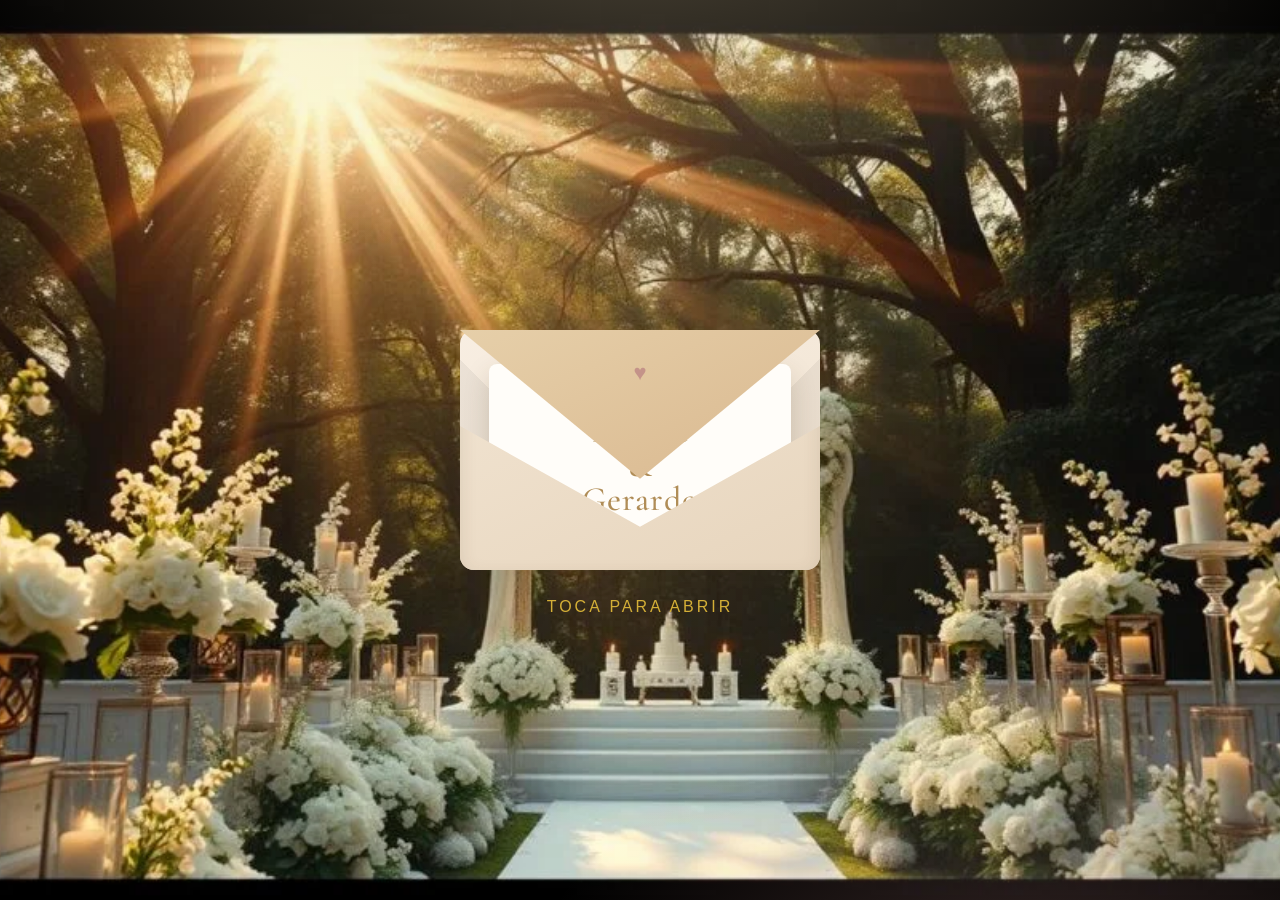
<file: index.html>
<!DOCTYPE html>
<html lang="es">

<head>
  <meta charset="UTF-8" />
  <meta name="viewport" content="width=device-width, initial-scale=1.0, viewport-fit=cover" />
  <title>Karina &amp; Gerardo · Invitación de Boda</title>

  <link
    href="https://fonts.googleapis.com/css2?family=Cormorant+Garamond:wght@400;600&family=Jost:wght@400;500&display=swap"
    rel="stylesheet">
  <link rel="preload" href="img/portad2.webp" as="image">

  <style>
    :root {
      --cream: #f7f2ea;
      --cream-deep: #efe6d8;
      --paper: #fffdf9;
      --ink: #4a453d;
      --muted: #8a7f72;
      --rose: #c08b86;
      --rose-soft: #d9b0aa;
      --gold: #b08d57;
      --gold-soft: #d8c39a;

      --serif: "Cormorant Garamond", serif;
      --sans: "Jost", sans-serif;

      --shadow-soft: 0 24px 60px -20px rgba(74, 58, 30, 0.35);
      --shadow-card: 0 40px 80px -30px rgba(74, 58, 30, 0.45);
    }

    *,
    *::before,
    *::after {
      margin: 0;
      padding: 0;
      box-sizing: border-box;
    }

    html,
    body {
      height: 100%;
    }

    html {
      background: var(--cream);
    }

    body {
      min-height: 100vh;
      min-height: 100dvh;
      overflow: hidden;
      font-family: var(--sans);
      color: var(--ink);
      position: relative;
      /* Se usan comas para combinar la imagen con los degradados.
         El error anterior era un ';' que rompía la declaración. */
      background:
        radial-gradient(1200px 600px at 50% -10%, rgba(216, 195, 154, 0.35), transparent 60%),
        radial-gradient(900px 500px at 80% 110%, rgba(192, 139, 134, 0.28), transparent 55%),
      
         url("img/portad2.webp") center/cover no-repeat,
        linear-gradient(160deg, var(--cream) 0%, var(--cream-deep) 100%);
    }

    /* Luz ambiental suave */
    .glow {
      position: fixed;
      inset: 0;
      pointer-events: none;
      z-index: 0;
    }
    .glow::before {
      content: "";
      position: absolute;
      top: 50%;
      left: 50%;
      width: 60vmax;
      height: 60vmax;
      transform: translate(-50%, -50%);
      background: radial-gradient(circle, rgba(176, 141, 87, 0.22), transparent 70%);
      animation: drift 14s ease-in-out infinite alternate;
    }

    @keyframes drift {
      from { transform: translate(-58%, -55%) scale(0.95); }
      to   { transform: translate(-42%, -45%) scale(1.1); }
    }

    /* Corazones flotantes */
    .corazones {
      position: fixed;
      inset: 0;
      overflow: hidden;
      pointer-events: none;
      z-index: 1;
    }
    .corazones span {
      position: absolute;
      bottom: -60px;
      color: rgba(192, 139, 134, 0.5);
      animation: flotar linear infinite;
    }
    .corazones span:nth-child(1) { left: 8%;  font-size: 26px; animation-duration: 13s; }
    .corazones span:nth-child(2) { left: 24%; font-size: 42px; animation-duration: 17s; animation-delay: 2s; }
    .corazones span:nth-child(3) { left: 44%; font-size: 22px; animation-duration: 12s; animation-delay: 1s; }
    .corazones span:nth-child(4) { left: 63%; font-size: 38px; animation-duration: 18s; animation-delay: 3s; }
    .corazones span:nth-child(5) { left: 80%; font-size: 24px; animation-duration: 14s; }
    .corazones span:nth-child(6) { left: 91%; font-size: 48px; animation-duration: 20s; animation-delay: 4s; }

    @keyframes flotar {
      0%   { transform: translateY(0) rotate(0deg);      opacity: 0; }
      15%  { opacity: 1; }
      100% { transform: translateY(-112vh) rotate(360deg); opacity: 0; }
    }

    /* El escenario ocupa toda la pantalla y centra su contenido.
       Al ser 'grid' con una sola celda, el sobre y la tarjeta se
       apilan en el MISMO punto central, por lo que la tarjeta
       invisible ya no empuja al sobre fuera del centro. */
    .stage {
      position: relative;
      z-index: 2;
      display: grid;
      place-items: center;
      min-height: 100vh;
      min-height: 100dvh;
      padding: 24px;
      padding: max(24px, env(safe-area-inset-top)) 24px max(24px, env(safe-area-inset-bottom));
    }
    .stage > * {
      grid-area: 1 / 1; /* mismas coordenadas: apilados y centrados */
    }

    /* ===== SOBRE INTERACTIVO ===== */
    .envelope {
      position: relative;
      justify-self: center;
      align-self: center;
      width: min(360px, 86vw);
      aspect-ratio: 3 / 2;
      cursor: pointer;
      z-index: 20;
      border: none;
      background: transparent;
      padding: 0;
      transition: transform 0.9s cubic-bezier(0.22, 1, 0.36, 1),
                  opacity 0.9s ease, visibility 0.9s;
      filter: drop-shadow(var(--shadow-soft));
      animation: floatIn 1s cubic-bezier(0.22, 1, 0.36, 1) both;
    }

    @keyframes floatIn {
      from { opacity: 0; transform: translateY(24px) scale(0.96); }
      to   { opacity: 1; transform: translateY(0) scale(1); }
    }

    .envelope__hint {
      position: absolute;
      left: 50%;
      bottom: -46px;
      transform: translateX(-50%);
      font-size: 16px;
      letter-spacing: 3px;
      text-transform: uppercase;
      color: #d4af37;
      white-space: nowrap;
      animation: pulse 2.4s ease-in-out infinite;
    }
    @keyframes pulse {
      0%, 100% { opacity: 0.4; }
      50%      { opacity: 1; }
    }

    /* Cuerpo del sobre */
    .envelope__body {
      position: absolute;
      inset: 0;
      background: linear-gradient(155deg, #f8eee2 0%, #f0e2cf 100%);
      border-radius: 14px;
      overflow: hidden;
    }
    /* Solapas laterales/inferior en V */
    .envelope__body::before {
      content: "";
      position: absolute;
      inset: 0;
      background:
        linear-gradient(45deg, rgba(0,0,0,0.05) 0 50%, transparent 50%),
        linear-gradient(-45deg, rgba(0,0,0,0.05) 0 50%, transparent 50%);
      background-size: 50.5% 100%, 50.5% 100%;
      background-position: left, right;
      background-repeat: no-repeat;
    }
    .envelope__pocket {
      position: absolute;
      inset: 0;
      border-radius: 14px;
      background: linear-gradient(155deg, #f2e5d3, #e7d5bd);
      clip-path: polygon(0 100%, 0 40%, 50% 82%, 100% 40%, 100% 100%);
      z-index: 6;
      box-shadow: inset 0 6px 18px rgba(74, 58, 30, 0.12);
    }

    /* Carta que sale */
    .letter {
      position: absolute;
      left: 8%;
      right: 8%;
      top: 14%;
      bottom: 10%;
      background: var(--paper);
      border-radius: 8px;
      box-shadow: 0 10px 26px rgba(74, 58, 30, 0.18);
      display: flex;
      flex-direction: column;
      justify-content: center;
      align-items: center;
      gap: 6px;
      z-index: 5;
      transform: translateY(0);
      transition: transform 1s cubic-bezier(0.22, 1, 0.36, 1) 0.15s;
    }
    .letter .heart { font-size: 30px; color: var(--rose); }
    .letter h2 {
      font-family: var(--serif);
      font-weight: 500;
      font-size: clamp(24px, 6vw, 34px);
      line-height: 1;
      color: var(--gold);
      text-align: center;
      letter-spacing: 1px;
    }
    .letter small {
      font-size: 11px;
      letter-spacing: 4px;
      text-transform: uppercase;
      color: var(--muted);
    }

    /* Solapa superior */
    .envelope__flap {
      position: absolute;
      top: 0;
      left: 0;
      right: 0;
      height: 62%;
      background: linear-gradient(155deg, #e6cfa9, #d9b88f);
      clip-path: polygon(0 0, 100% 0, 50% 100%);
      transform-origin: top;
      transform: rotateX(0deg);
      transition: transform 0.7s ease;
      z-index: 8;
      backface-visibility: hidden;
    }
    .envelope__flap::after {
      content: "♥";
      position: absolute;
      left: 50%;
      top: 20%;
      transform: translateX(-50%);
      color: var(--rose);
      font-size: 22px;
      opacity: 0.85;
    }

    /* Estados al abrir */
    .envelope.open .envelope__flap { transform: rotateX(180deg); z-index: 1; }
    .envelope.open .letter { transform: translateY(-72%); }
    .envelope.gone { opacity: 0; visibility: hidden; transform: scale(1.15); }

    /* ===== TARJETA / INVITACIÓN ===== */
    .card {
      position: relative;
      justify-self: center;
      align-self: center;
      z-index: 2;
      max-width: 480px;
      width: min(480px, 90vw);
      text-align: center;
      background: rgba(255, 253, 249, 0.9);
      backdrop-filter: blur(6px);
      padding: clamp(38px, 7vw, 60px) clamp(26px, 6vw, 50px);
      border-radius: 26px;
      box-shadow: var(--shadow-card);
      border: 1px solid rgba(176, 141, 87, 0.25);
      opacity: 0;
      transform: translateY(30px);
      pointer-events: none;
      visibility: hidden;
    }
    .card.show {
      visibility: visible;
      animation: reveal 1.1s cubic-bezier(0.22, 1, 0.36, 1) forwards;
      pointer-events: auto;
    }
    @keyframes reveal {
      to { opacity: 1; transform: translateY(0); }
    }

    /* Marco decorativo interior */
    .card::before {
      content: "";
      position: absolute;
      inset: 14px;
      border: 1px solid rgba(176, 141, 87, 0.3);
      border-radius: 18px;
      pointer-events: none;
    }

    .eyebrow {
      font-size: 12px;
      letter-spacing: 6px;
      text-transform: uppercase;
      color: var(--rose);
      margin-bottom: 18px;
    }

    .divider {
      display: flex;
      align-items: center;
      justify-content: center;
      gap: 12px;
      color: var(--gold);
      margin: 22px 0;
    }
    .divider::before,
    .divider::after {
      content: "";
      height: 1px;
      width: 46px;
      background: linear-gradient(90deg, transparent, var(--gold-soft));
    }
    .divider::after { background: linear-gradient(90deg, var(--gold-soft), transparent); }
    .divider span { font-size: 16px; }

    .names {
      font-family: var(--serif);
      font-weight: 400;
      font-size: clamp(46px, 13vw, 74px);
      line-height: 0.95;
      letter-spacing: 2px;
      color: var(--gold);
    }
    .names .amp {
      display: block;
      font-style: italic;
      font-size: 0.5em;
      color: var(--rose);
      margin: 6px 0;
    }

    .message {
      font-size: clamp(15px, 4vw, 18px);
      line-height: 1.9;
      color: var(--muted);
      margin: 26px auto 34px;
      max-width: 34ch;
    }

    .btn {
      display: inline-block;
      padding: 16px 44px;
      background: var(--rose);
      color: #fff;
      text-decoration: none;
      border-radius: 999px;
      letter-spacing: 3px;
      font-size: 13px;
      text-transform: uppercase;
      box-shadow: 0 14px 30px -8px rgba(192, 139, 134, 0.65);
      transition: transform 0.3s ease, background 0.3s ease, box-shadow 0.3s ease;
    }
    .btn:hover {
      background: var(--gold);
      transform: translateY(-3px);
      box-shadow: 0 18px 36px -8px rgba(176, 141, 87, 0.6);
    }
    .btn:active { transform: translateY(-1px); }

    .seal {
      position: absolute;
      right: 26px;
      bottom: 22px;
      width: 60px;
      height: 60px;
      background: radial-gradient(circle at 35% 30%, var(--rose-soft), var(--rose));
      color: #fff;
      border-radius: 50%;
      display: flex;
      justify-content: center;
      align-items: center;
      font-size: 26px;
      box-shadow: 0 10px 22px -6px rgba(192, 139, 134, 0.7);
    }

    @media (max-width: 600px) {
      .seal { width: 48px; height: 48px; font-size: 20px; right: 18px; bottom: 16px; }
      .message { max-width: 26ch; }
    }

    @media (prefers-reduced-motion: reduce) {
      *, *::before, *::after {
        animation: none !important;
        transition: none !important;
      }
      .card { opacity: 1; transform: none; pointer-events: auto; visibility: visible; }
      .envelope { display: none; }
    }
  </style>
</head>

<body>
  <div class="glow" aria-hidden="true"></div>

  <div class="corazones" aria-hidden="true">
    <span>♡</span><span>♥</span><span>♡</span>
    <span>♥</span><span>♡</span><span>♥</span>
  </div>

  <main class="stage">
    <!-- Sobre interactivo -->
    <button class="envelope" id="envelope" type="button" aria-label="Abrir el sobre de la invitación">
      <div class="envelope__body"></div>
      <div class="letter">
        <span class="heart">♡</span>
        <h2>Karina<br />&amp;<br />Gerardo</h2>
        <small>Nos casamos</small>
      </div>
      <div class="envelope__pocket"></div>
      <div class="envelope__flap"></div>
      <span class="envelope__hint">Toca para abrir</span>
    </button>

    <!-- Invitación -->
    <article class="card" id="card" aria-hidden="true">
      <p class="eyebrow">Con la bendición de Dios</p>

      <h1 class="names">
        Karina
        <span class="amp">&amp;</span>
        Gerardo
      </h1>

      <div class="divider"><span>♥</span></div>

      <p class="message">
        Tenemos el honor de invitarte a celebrar juntos
        el comienzo de nuestra historia de amor.
      </p>

      <a href="bienvenida.html" class="btn">Abrir invitación</a>

      <div class="seal" aria-hidden="true">♥</div>
    </article>
  </main>

  <script>
    const envelope = document.getElementById("envelope");
    const card = document.getElementById("card");
    let autoOpen;

    function openInvitation() {
      if (envelope.classList.contains("open")) return;
      envelope.classList.add("open");
      clearTimeout(autoOpen);

      // Tras la animación de la carta, ocultar sobre y revelar tarjeta
      setTimeout(() => {
        envelope.classList.add("gone");
        card.classList.add("show");
        card.setAttribute("aria-hidden", "false");
      }, 1200);
    }

    envelope.addEventListener("click", openInvitation);

    // Apertura automática suave si el usuario no interactúa
    autoOpen = setTimeout(openInvitation, 4000);
  </script>
</body>
</html>
</file>
